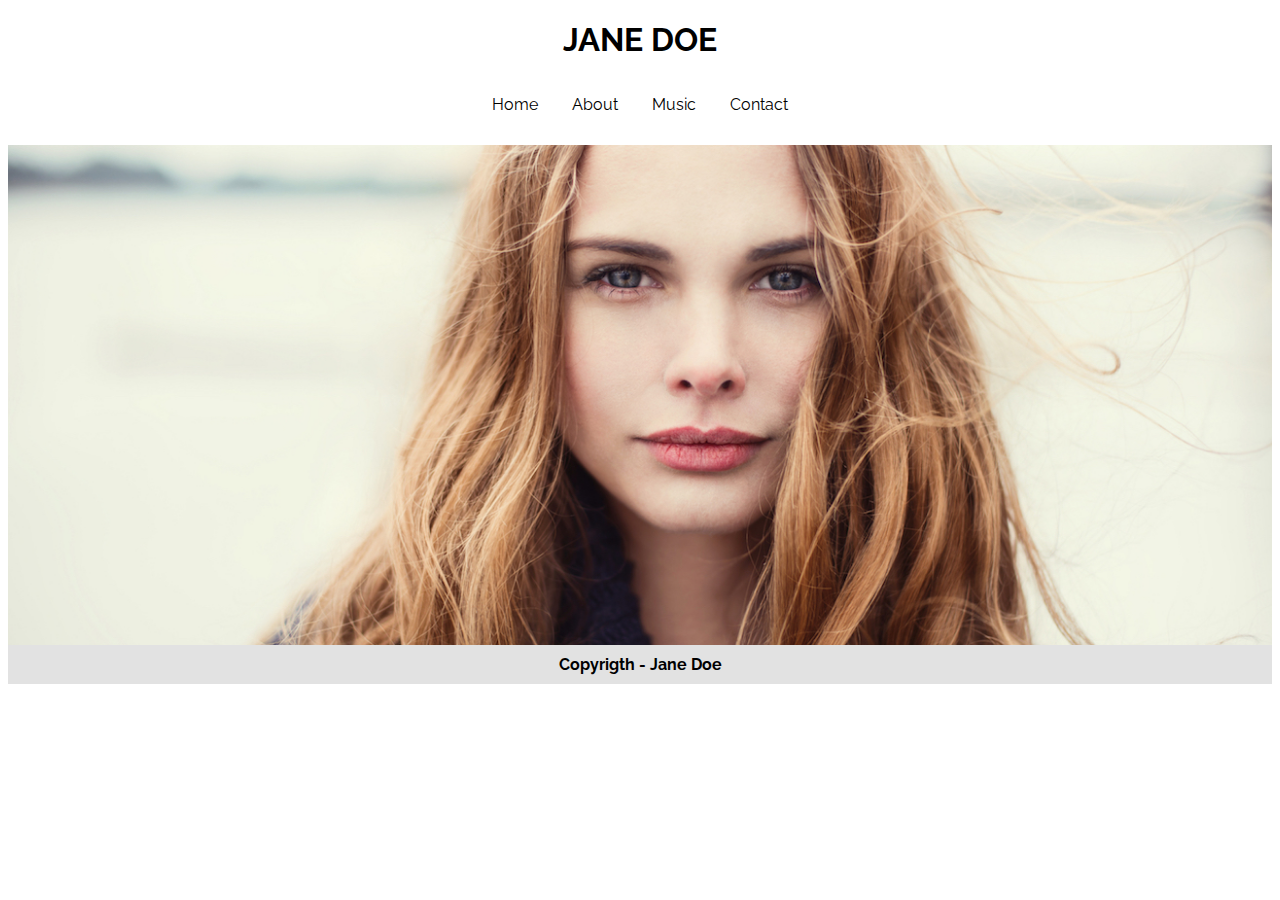
<file: index.html>
<!DOCTYPE html>
<html>
    <head>
        <meta charset="utf-8">
        <title>Jane Doe - The Yesterday Greatness Musican Woman Alive</title>
        <link href="https://fonts.googleapis.com/css?family=Raleway&display=swap" rel="stylesheet">
        <link href="css/style.css" rel="stylesheet">
    </head>
    <body>
<!-- Menu e logo vão dentro dessa div-->
        <header>
                
            <h1 id="logo">
                <a href="index.html">
                    JANE DOE
                </a>
            </h1>
                
            <ul id="menu">
                <li>
                    <a href="index.html">Home</a>
                </li>
                <li>
                    <a href="about.html">About</a>
                </li>
                <li>
                    <a href="music.html">Music</a>
                </li>
                <li>
                    <a href="contact.html">Contact</a>
                </li>
            </ul>
        </header>
        <main>
            <section>
<!-- Aqui começa o banner -->
        <div id="banner" title="Imagem exibindo Jane Doe">
        </div>
        <!--<img src="img/jane.jpg" alt="Jane Doe - Banner de Apresentação" >-->
    </section>
    </main>
        <footer>
            Copyrigth - Jane Doe
        </footer>
    </body>
</html>
</file>
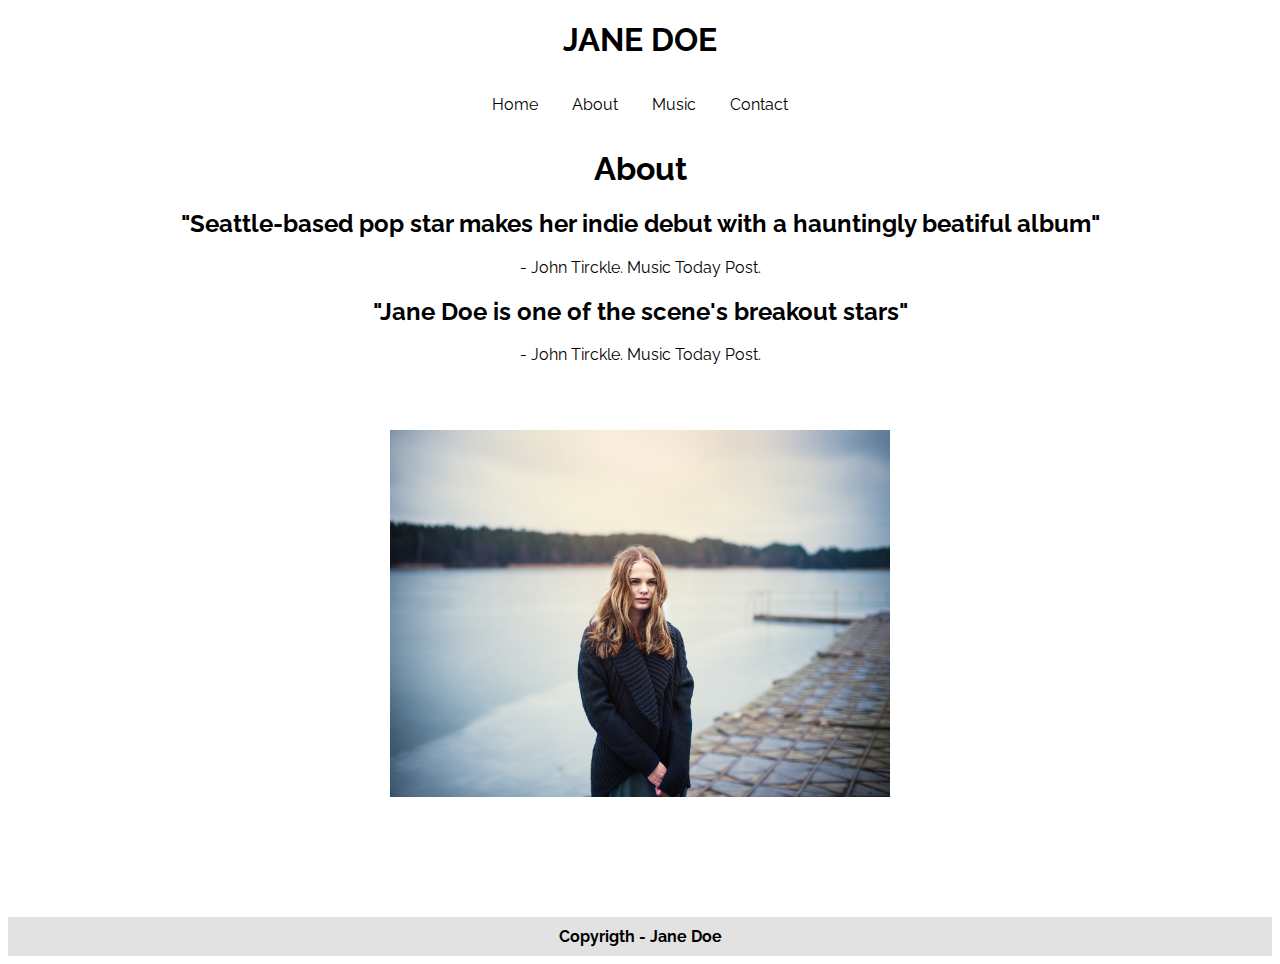
<file: about.html>
<!DOCTYPE html>
<html>
    <head>
        <meta charset="utf-8">
        <title>Jane Doe - About Me</title>
        <link href="https://fonts.googleapis.com/css?family=Raleway&display=swap" rel="stylesheet">
        <link href="css/style.css" rel="stylesheet">
    </head>
    <body>
    <!-- Menu e logo vão dentro dessa div-->
    <header>
                
        <h1 id="logo">
            <a href="index.html">
                JANE DOE
            </a>
        </h1>
            
        <ul id="menu">
            <li>
                <a href="index.html">Home</a>
            </li>
            <li>
                <a href="about.html">About</a>
            </li>
            <li>
                <a href="music.html">Music</a>
            </li>
            <li>
                <a href="contact.html">Contact</a>
            </li>
        </ul>
    </header>
    <main>
    <section id="depoiments">
    <h1>About</h1>
    <div>
        <h2>"Seattle-based pop star makes her indie debut with a hauntingly beatiful album"</h2>
        <p> - John Tirckle. Music Today Post.</p>
        <h2>"Jane Doe is one of the scene's breakout stars"</h2>
        <p> - John Tirckle. Music Today Post.</p>
    </div>
    <p><img id="imgAbout" src="img/jane2.jpg" alt="Jane Done - Banner de apresentação" title="Imagem de Jane Doe" ></p>
    </section>
    </main>
    <footer>
        Copyrigth - Jane Doe
    </footer>
    </body>
</html>
</file>
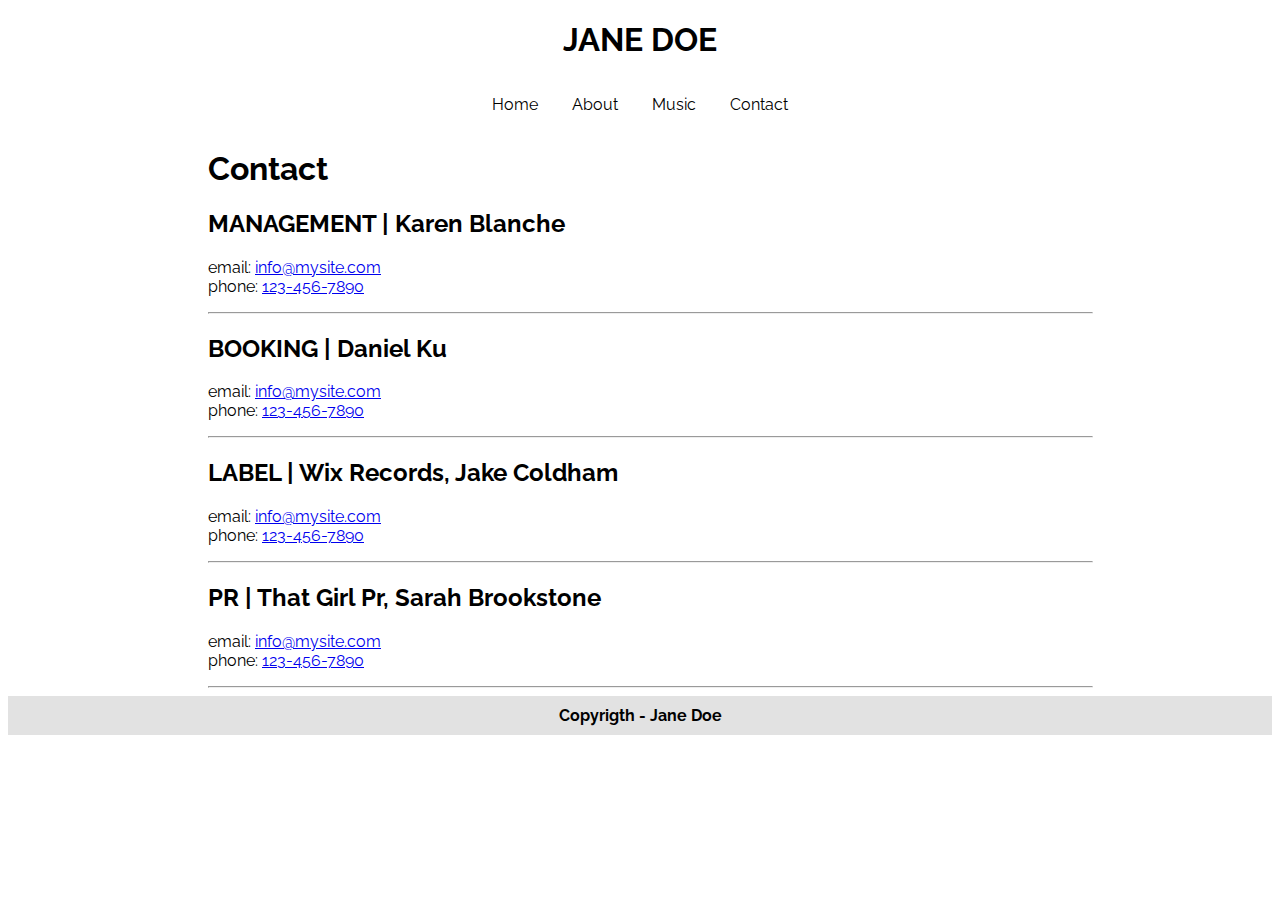
<file: contact.html>
<!DOCTYPE html>
<html>
    <head>
        <meta charset="utf-8">
        <title>Jane Doe - Contact</title>
        <link href="https://fonts.googleapis.com/css?family=Raleway&display=swap" rel="stylesheet">
        <link href="css/style.css" rel="stylesheet">
    </head>
    <body>
        <header>
                
            <h1 id="logo">
                <a href="index.html">
                    JANE DOE
                </a>
            </h1>
                
            <ul id="menu">
                <li>
                    <a href="index.html">Home</a>
                </li>
                <li>
                    <a href="about.html">About</a>
                </li>
                <li>
                    <a href="music.html">Music</a>
                </li>
                <li>
                    <a href="contact.html">Contact</a>
                </li>
            </ul>
        </header>
        <main>
            <section id="contact">
                <h1>Contact</h1>
                <h2>MANAGEMENT | Karen Blanche</h2>
                <p>
                    email: <a href="malito:info@mysite.com"> info@mysite.com </a><br>
                    phone: <a href="tel:123-456-7890">123-456-7890</a></p>
                    <hr>
                    <h2>BOOKING | Daniel Ku</h2>
                    <p>email: <a href="malito:info@mysite.com"> info@mysite.com </a><br>
                    phone: <a href="tel:123-456-7890">123-456-7890</a></p>
                    <hr>
                    <h2>LABEL | Wix Records, Jake Coldham</h2>
                        <p>email: <a href="malito:info@mysite.com"> info@mysite.com </a><br>
                            phone: <a href="tel:123-456-7890">123-456-7890</a></p>
                            <hr>
                        <h2>PR | That Girl Pr, Sarah Brookstone</h2>
                        <p>email: <a href="malito:info@mysite.com"> info@mysite.com </a><br>
                            phone: <a href="tel:123-456-7890">123-456-7890</a>
                            <hr>

            </section>
        </main>
        <footer>
            Copyrigth - Jane Doe
        </footer>
    </body>
</html>
</file>
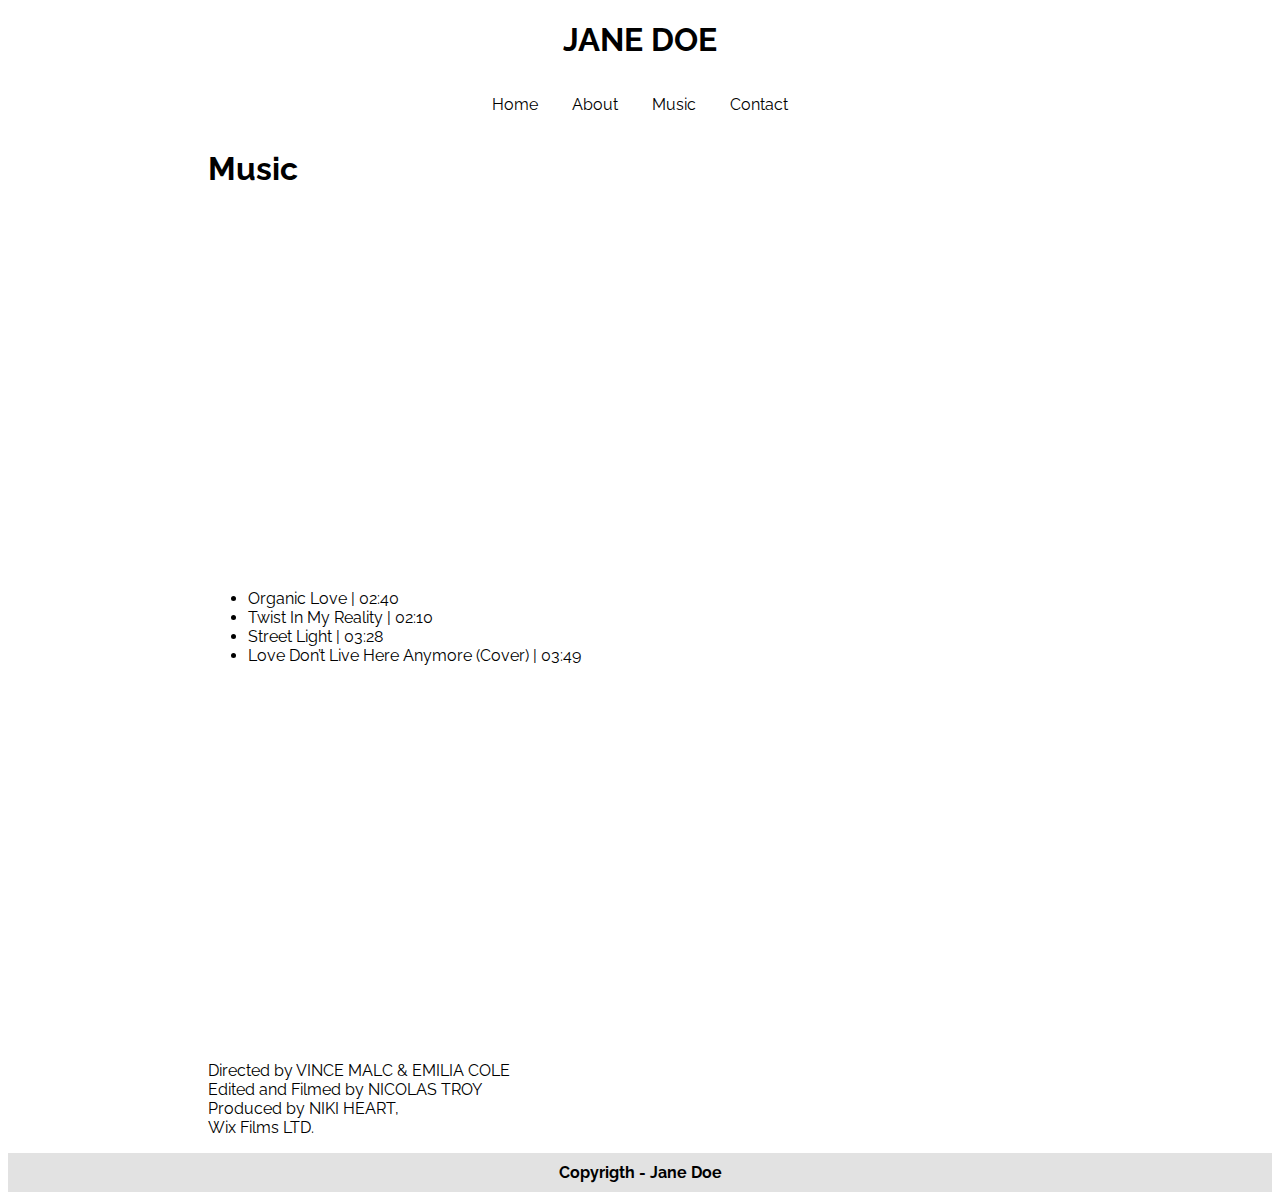
<file: music.html>
<!DOCTYPE html>
<html>
    <head>
        <meta charset="utf-8">
        <title>Jane Doe - Music</title>
        <link href="https://fonts.googleapis.com/css?family=Raleway&display=swap" rel="stylesheet">
        <link href="css/style.css" rel="stylesheet">
    </head>
    <body>
        <header>          
            <h1 id="logo">
                <a href="index.html">
                    JANE DOE
                </a>
            </h1>
                
            <ul id="menu">
                <li>
                    <a href="index.html">Home</a>
                </li>
                <li>
                    <a href="about.html">About</a>
                </li>
                <li>
                    <a href="music.html">Music</a>
                </li>
                <li>
                    <a href="contact.html">Contact</a>
                </li>
            </ul>
        </header>
        <main>
        <section id="music">
            <h1>Music</h1>
        <div>
            <iframe src="https://player.vimeo.com/video/135166028" width="640" height="360" frameborder="0" allow="autoplay; fullscreen" allowfullscreen></iframe>
            <ul>
                <li>Organic Love | 02:40</li>
                <li>Twist In My Reality | 02:10</li>
                <li>Street Light | 03:28</li>
                <li>Love Don’t Live Here Anymore (Cover) | 03:49</li>
            </ul>
            <iframe src="https://player.vimeo.com/video/134861419" width="640" height="360" frameborder="0" allow="autoplay; fullscreen" allowfullscreen></iframe>
            <p>Directed by VINCE MALC & EMILIA COLE<br>
                Edited and Filmed by NICOLAS TROY<br>
                Produced by NIKI HEART,<br>
                Wix Films LTD.
                </p>
        </div>
        </section>
        </main>
        <footer>
            Copyrigth - Jane Doe
        </footer>
        </body>
</html>
</file>
<file: css/style.css>
body{
    font-family: "Raleway", sans-serif;
}
#logo{
    text-align: center;
    
}
#menu{
    list-style-type: none;
    text-align: center;
    padding: 0;
}
#menu li{
    display: inline-block;
    margin: 15px;
}
header a{
    color: black;
    text-decoration: none;
}
h1{
    text-align: center;
}
#banner{
    width: 100%;
    height: 500px;
    background-image: url(../img/jane.jpg);
    background-size: cover;
    background-repeat: no-repeat;
    background-position: center;
}
#depoiments{
    text-align: center;
}
#imgAbout{
    width: 500px;
    padding-bottom: 100px;
    padding-top: 50px;
}
#music{
    text-align: left;
    padding-left: 200px;   
}
#music h1{
    text-align: left;
}
#contact{
    text-align: left;
    padding-left: 200px;
    width: 70%;
}
#contact h1{
    text-align: left;
}
footer{
    text-align: center;
    font-weight: bold;
    padding: 10px;
    background-color: rgb(226, 226, 226);
}
</file>
